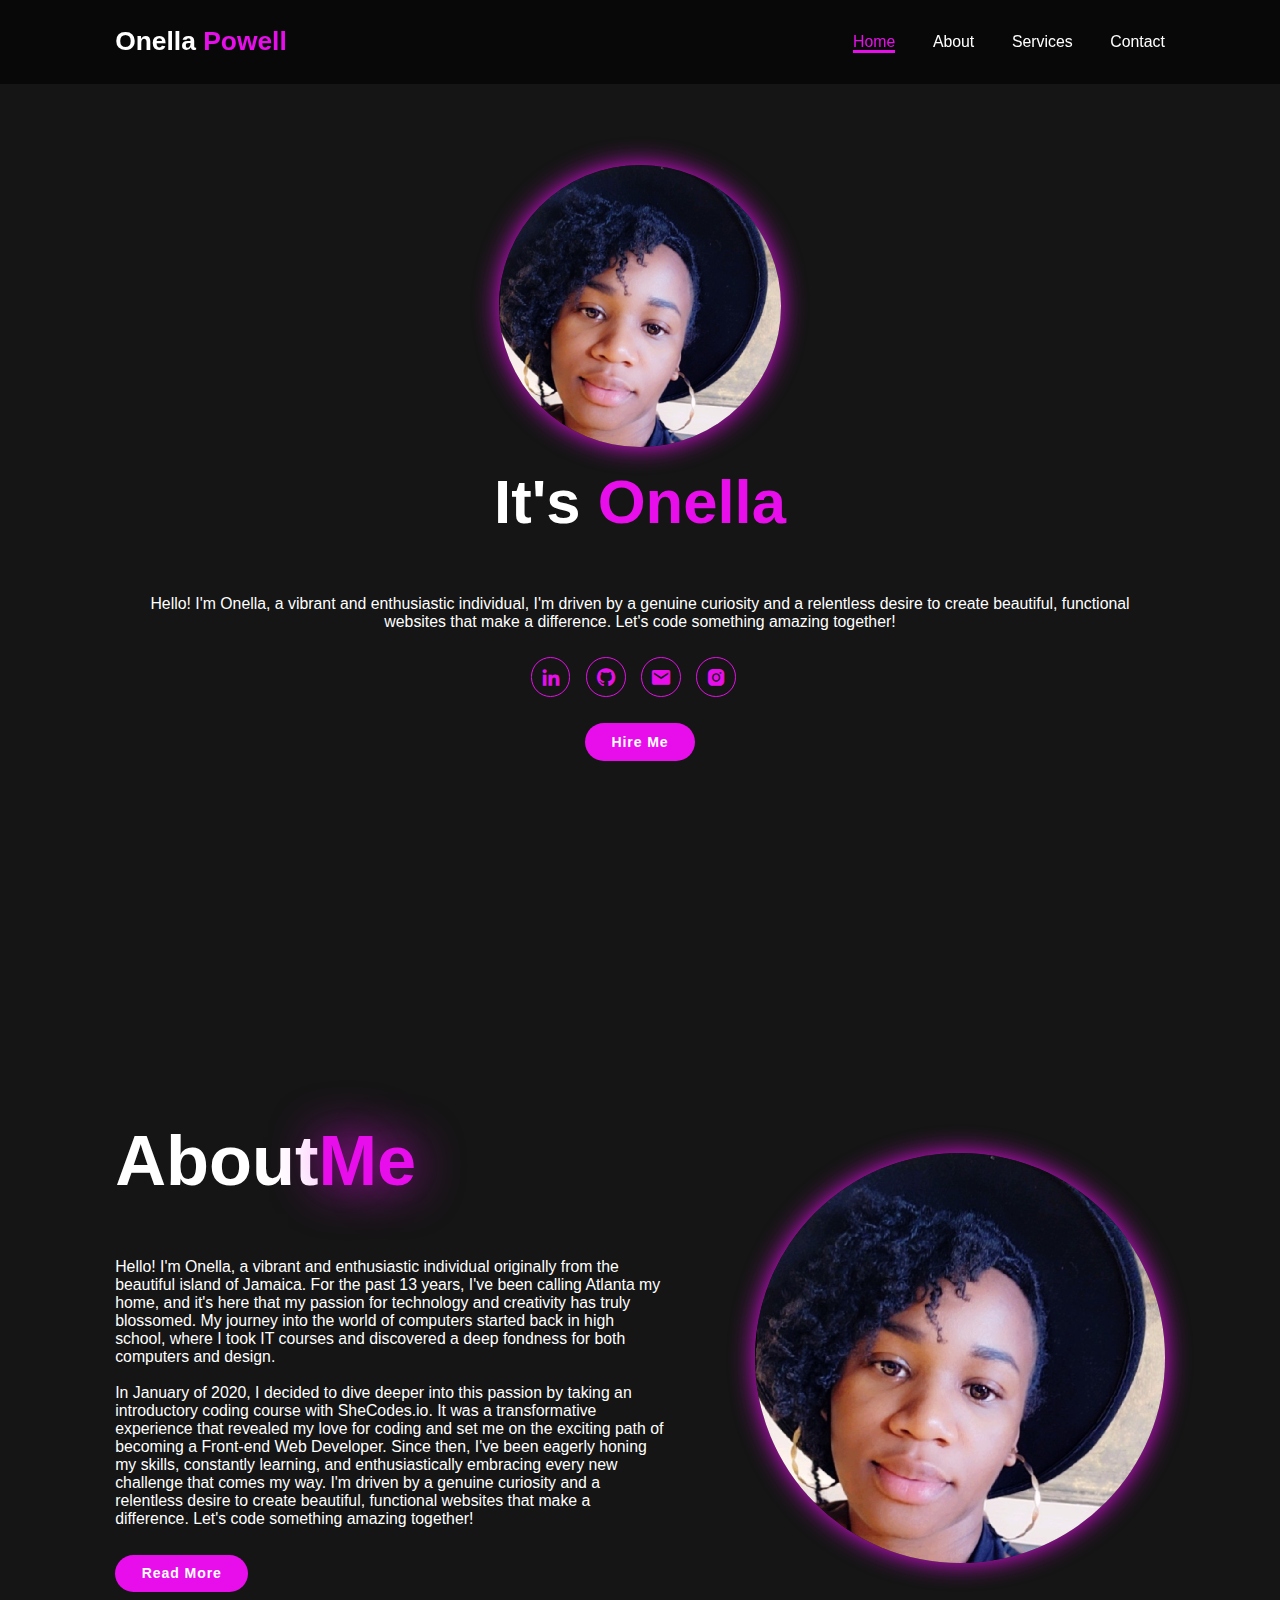
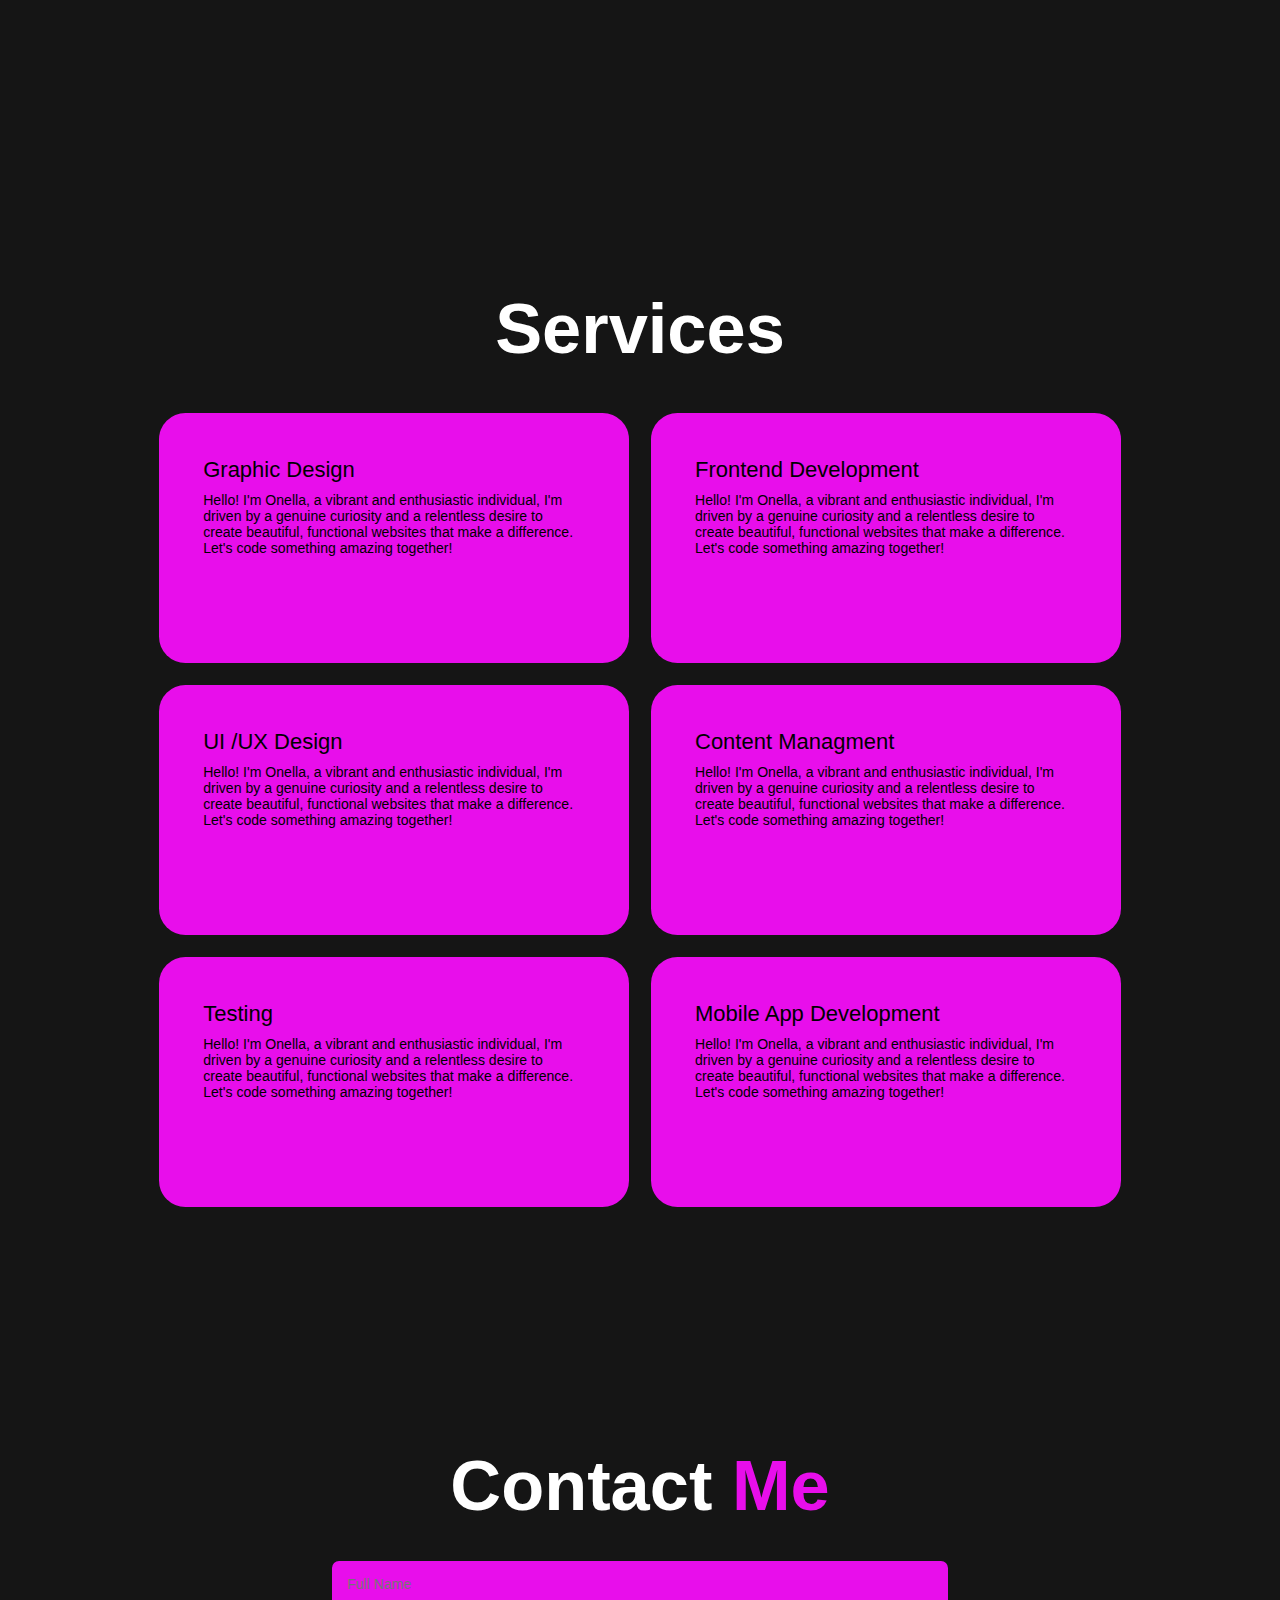
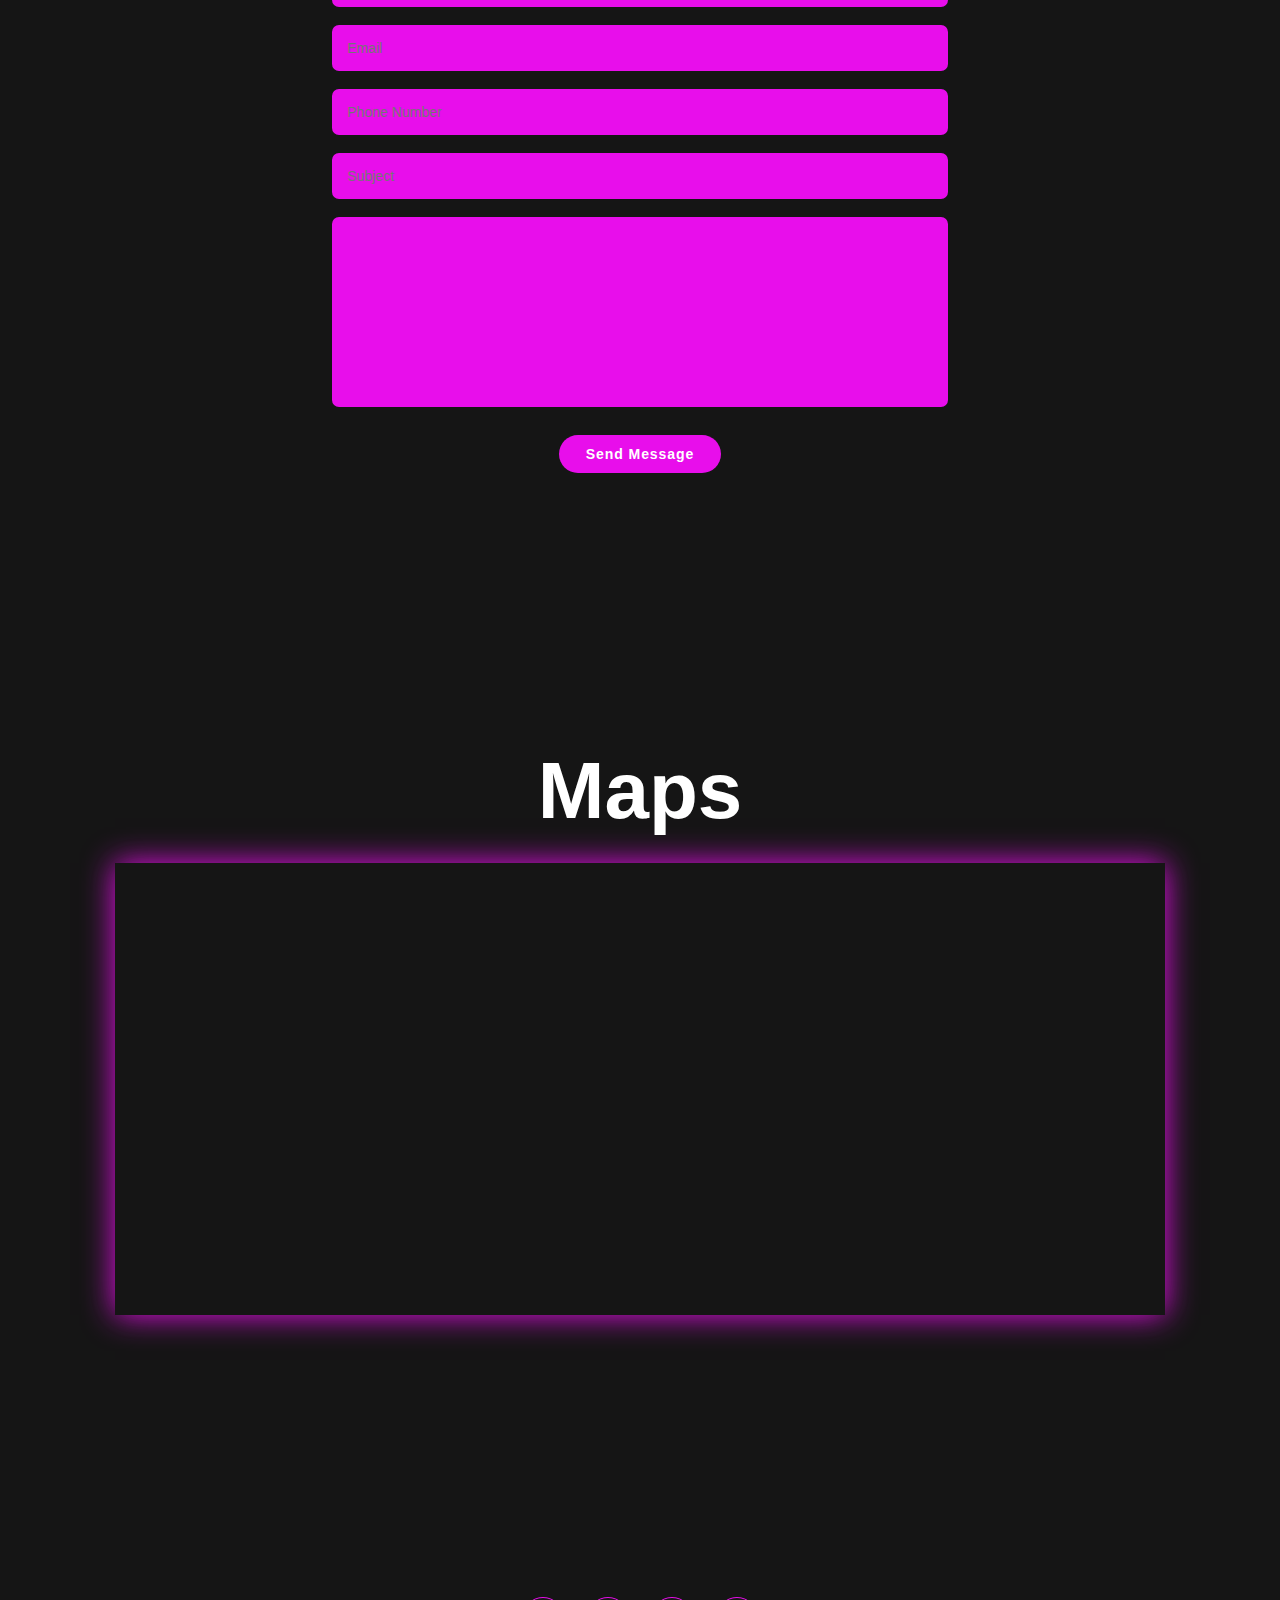
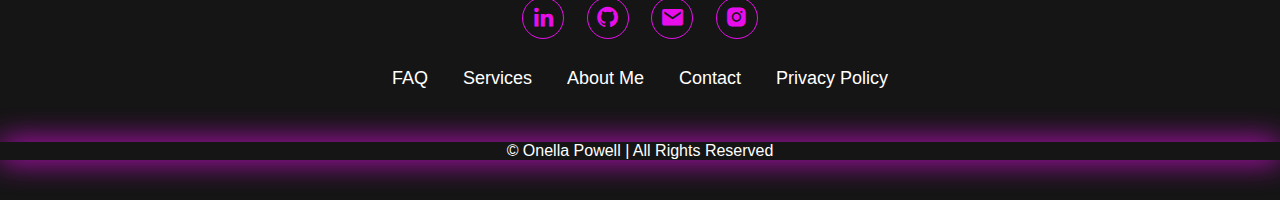
<file: index.html>
<!DOCTYPE html>
<html lang="en">
<head>
    <meta charset="UTF-8">
    <meta name="viewport" 
    content="width=device-width, initial-scale=1.0">
    <title>Personal Portfolio</title>
    <link rel="stylesheet" href="style.css">
    <link href='https://unpkg.com/boxicons@2.1.4/css/boxicons.min.css' rel='stylesheet'>
</head>
<body>
        <!--Header-->
    <header class="header">
        <a href="#home" class="logo">Onella <span>Powell</span></a>
        <i class="bx bx-menu" id="menu-icon"></i>

        <!--Navbar-->
        <nav class="navbar">
            <a href="#home" class="active">Home</a>
            <a href="#about">About</a>
            <a href="#services">Services</a>
            <a href="#contact">Contact</a>
        </nav>
    </header>
        <!--Home Page-->
    <section class="home" id="home">

        <div class="home-img">
            <img src="anelly.jpg" alt="">
        </div>

        <div class="home-content">
            <h1>It's <span>Onella</span></h1>
            <h3 class="text-animation">
                <!--I'm a--> <span></span>
            </h3>
            <p>Hello! I'm Onella, a vibrant and enthusiastic 
            individual, I'm driven by a genuine curiosity
            and a relentless desire to create beautiful, 
            functional websites that make a difference. 
            Let's code something amazing together!</p>
            
            <!--Socialmedia Icon-->
            <div class="social-icons">
                <a href="https://www.linkedin.com/in/onella-powell-webdev/" target="_blank"><i class='bx 
                bxl-linkedin'></i></a>
                <a href="https://github.com/Nelly-OP" target="_blank"><i class='bx 
                bxl-github'></i></a>
                <a href="#"><i class='bx 
                bxs-envelope'></i></i></i></a>
                <a href="#"><i class='bx 
                bxl-instagram-alt'></i></i></a>
            </div>
            
            <!--Hire Me Button-->
            <a href="#" class="btn">Hire Me</a>
        </div>
    </section>

            <!--About Me Section-->
    <section class="about" id="about">
        <div class="about-content">
            <h2 class="heading">About<span>Me</span></h2>
            <h3 class="text-animation">
                <span></span>
            </h3>
            <p>Hello! I'm Onella, a vibrant and enthusiastic individual 
            originally from the beautiful island of Jamaica. For the
            past 13 years, I've been calling Atlanta my home, and 
            it's here that my passion for technology and creativity 
            has truly blossomed. My journey into the world of computers 
            started back in high school, where I took IT courses and 
            discovered a deep fondness for both computers and design.<br>
            <br>In January of 2020, I decided to dive deeper into this passion 
            by taking an introductory coding course with SheCodes.io. It was a transformative experience that revealed my love for coding and 
            set me on the exciting path of becoming a Front-end Web Developer. 
            Since then, I've been eagerly honing my skills, constantly learning, 
            and enthusiastically embracing every new challenge that comes my way.
            I'm driven by a genuine curiosity and a relentless desire to create
            beautiful, functional websites that make a difference. Let's code 
            something amazing together!</p>
            <a href="#" class="btn">Read More</a>
        </div>
        <div class="about-img">
            <img src="anelly.jpg" alt="">
        </div>
    </section>

     <!--Services-->
     <section class="services" id="services">
        <h2 class="heading">Services</h2>

        <div class="services-container">

            <div class="service-box">
                <div class="service-info">
                    <h4>Graphic Design</h4>
                    <p>Hello! I'm Onella, a vibrant and enthusiastic 
                        individual, I'm driven by a genuine curiosity
                        and a relentless desire to create beautiful, 
                        functional websites that make a difference. 
                        Let's code something amazing together!</p>
                </div>
            </div>
            <div class="service-box">
                <div class="service-info">
                    <h4>Frontend Development</h4>
                    <p>Hello! I'm Onella, a vibrant and enthusiastic 
                        individual, I'm driven by a genuine curiosity
                        and a relentless desire to create beautiful, 
                        functional websites that make a difference. 
                        Let's code something amazing together!</p>
                </div>
            </div>
            <div class="service-box">
                <div class="service-info">
                    <h4>UI /UX Design</h4>
                    <p>Hello! I'm Onella, a vibrant and enthusiastic 
                        individual, I'm driven by a genuine curiosity
                        and a relentless desire to create beautiful, 
                        functional websites that make a difference. 
                        Let's code something amazing together!</p>
                </div>
            </div>
            <div class="service-box">
                <div class="service-info">
                    <h4>Content Managment</h4>
                    <p>Hello! I'm Onella, a vibrant and enthusiastic 
                        individual, I'm driven by a genuine curiosity
                        and a relentless desire to create beautiful, 
                        functional websites that make a difference. 
                        Let's code something amazing together!</p>
                </div>
            </div>
            <div class="service-box">
                <div class="service-info">
                    <h4>Testing</h4>
                    <p>Hello! I'm Onella, a vibrant and enthusiastic 
                        individual, I'm driven by a genuine curiosity
                        and a relentless desire to create beautiful, 
                        functional websites that make a difference. 
                        Let's code something amazing together!</p>
                </div>
            </div>
            <div class="service-box">
                <div class="service-info">
                    <h4>Mobile App Development</h4>
                    <p>Hello! I'm Onella, a vibrant and enthusiastic 
                        individual, I'm driven by a genuine curiosity
                        and a relentless desire to create beautiful, 
                        functional websites that make a difference. 
                        Let's code something amazing together!</p>
                </div>
            </div>

        </div>
     </section>
        <!--Contact Section-->
     <section class="contact" id="contact">

        <h2 class="heading">Contact <span>Me</span>
        </h2>

        <form action="#">

            <div class="input-box">
                <input type="text" placeholder="Full Name" 
                Name>
                <input type="email" 
                placeholder="Email">
            </div>
            <div class="input-box">
                <input type="number"
                placeholder="Phone Number">
                <input type="text"
                placeholder="Subject">
            </div>

            <textarea name="" id="" cols="30"
            rows="10" placeholder="Your Message">
            </textarea>
            <input type="submit" value="Send Message"
            class="btn">
         </form>
     </section>

        <!--Maps Section-->
        <section class="maps" id="maps">
            <h1>
                Maps
            </h1>
            <p id="glow">
                <iframe src="https://www.google.com/maps/embed?pb=!1m18!1m12!1m3!1d212270.96611108814!2d-84.58528630464495!3d33.767542950292835!2m3!1f0!2f0!3f0!3m2!1i1024!2i768!4f13.1!3m3!1m2!1s0x88f5045d6993098d%3A0x66fede2f990b630b!2sAtlanta%2C%20GA!5e0!3m2!1sen!2sus!4v1718218514546!5m2!1sen!2sus" 
                width="600" height="450" style="border:0;" allowfullscreen="" loading="lazy" referrerpolicy="no-referrer-when-downgrade"></iframe>
            </p>
        </section>

        <!--Footer Section-->
     <footer class="footer">

        <div class="social">
            <a href="https://www.linkedin.com/in/onella-powell-webdev/" target="_blank"><i class='bx 
            bxl-linkedin'></i></a>
            <a href="https://github.com/Nelly-OP" target="_blank"><i class='bx 
            bxl-github'></i></a>
            <a href="#"><i class='bx 
            bxs-envelope'></i></i></i></a>
            <a href="#"><i class='bx 
            bxl-instagram-alt'></i></i></a>
        </div>

        <ul class="list">
            <li>
                <a href="#">FAQ</a>
            </li>
            <li>
                <a href="#services">Services</a>
            </li>
            <li>
                <a href="#about">About Me</a>
            </li>
            <li>
                <a href="#contact">Contact</a>
            </li>
            <li>
                <a href="privacy.html">Privacy Policy</a>
            </li>
        </ul>
        <p class="copyright" id="glow">
            &copy; Onella Powell | All Rights Reserved
        </p>
     </footer>
    <script src="app.js"></script>
</body>
</html>
</file>
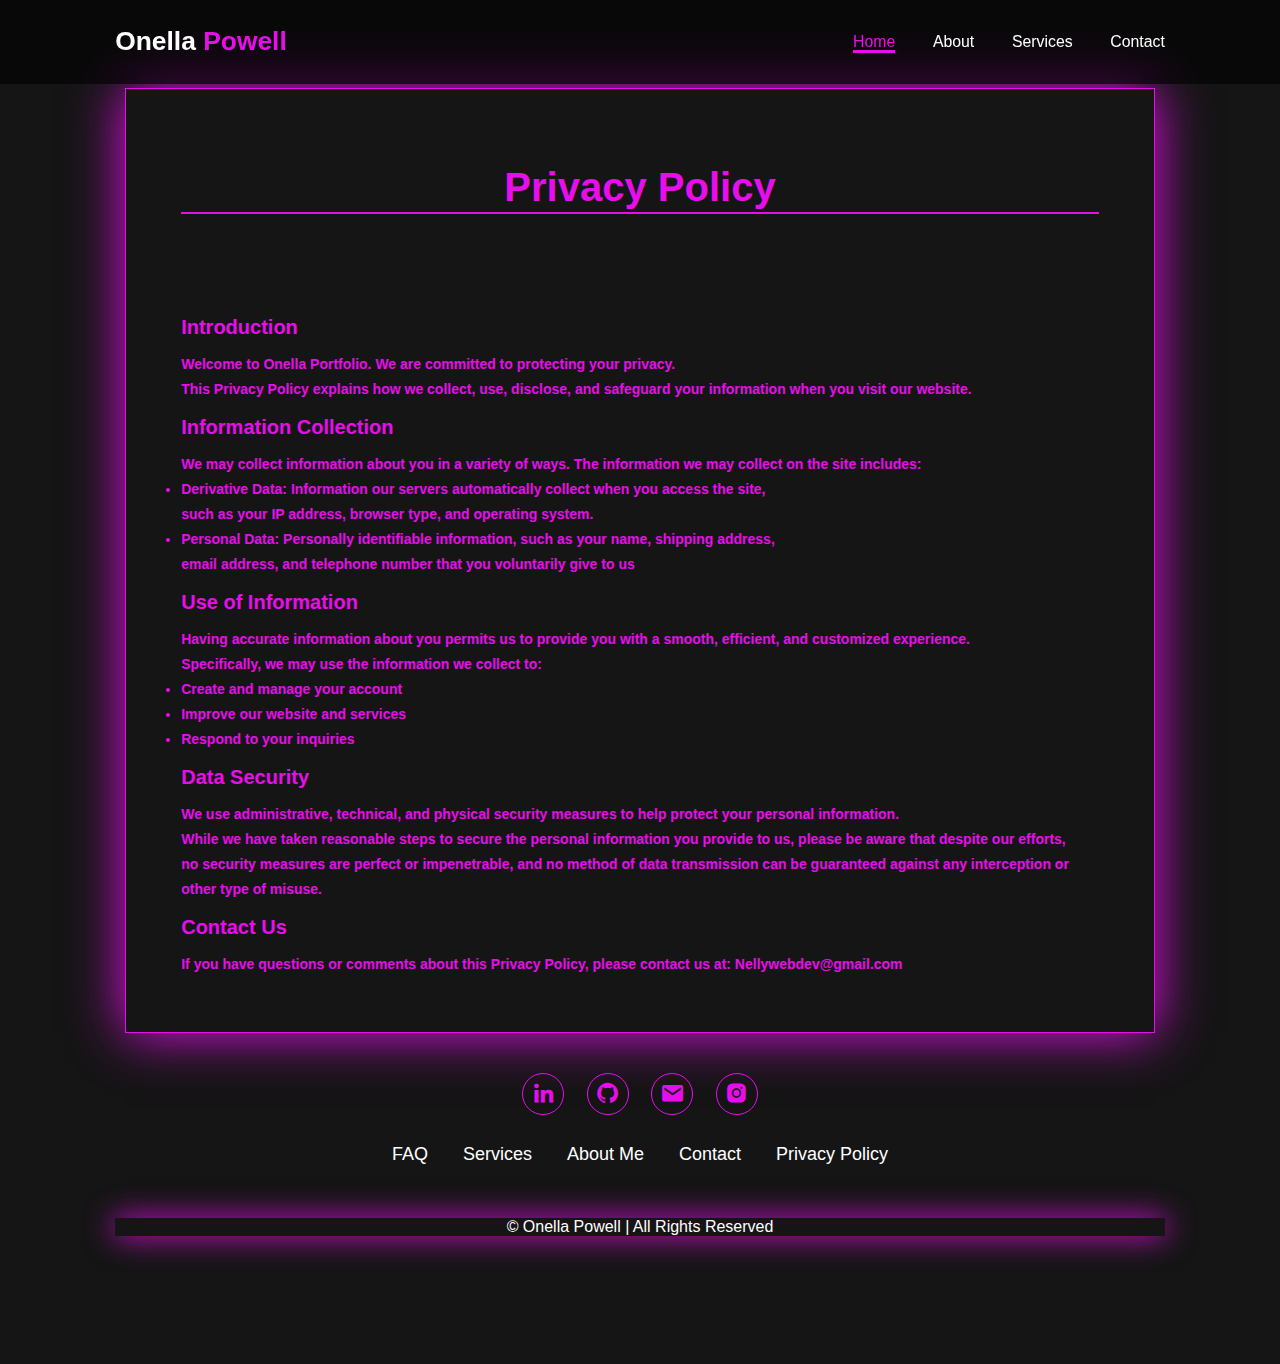
<file: privacy.html>
<!DOCTYPE html>
<html lang="en">
<head>
    <meta charset="UTF-8">
    <meta name="viewport" 
    content="width=device-width, initial-scale=1.0">
    <title>Personal Portfolio</title>
    <link rel="stylesheet" href="style.css">
    <link href='https://unpkg.com/boxicons@2.1.4/css/boxicons.min.css' rel='stylesheet'>
</head>
<body>
        <!--Header-->
    <header class="header">
        <a href="index.html" class="logo">Onella <span>Powell</span></a>
        <i class="bx bx-menu" id="menu-icon"></i>

        <!--Navbar-->
        <nav class="navbar">
            <a href="index.html" class="active">Home</a>
            <a href="index.html#about">About</a>
            <a href="index.html#services">Services</a>
            <a href="index.html#contact">Contact</a>
        </nav>
    </header>
    <!--Privacy Policy-->
    <section class="privacy" id="privacy">
        <div class="privacy_container" id="privacy_container">
        <p>
            <h1>Privacy Policy</h1>
            <h2>Introduction</h2>
            <h3>Welcome to Onella Portfolio. We are committed to protecting your privacy. <br>This Privacy Policy explains how we collect, use, disclose, and safeguard your information when you visit our website.<br></h3>
            <h2>Information Collection</h2>
            <h3>We may collect information about you in a variety of ways. The information we may collect on the site includes:
            <ul>
            <li>
                Derivative Data: Information our servers automatically collect when you access the site, <br>such as your IP address, browser type, and operating system.
            </li>
            <li>
                Personal Data: Personally identifiable information, such as your name, shipping address,<br> email address, and telephone number that you voluntarily give to us
            </li>
            </ul>
            </h3>
            <h2>Use of Information</h2>
            <h3>Having accurate information about you permits us to provide you with a smooth, efficient, and customized experience.<br> Specifically, we may use the information we collect to:
            <ul>
            <li>Create and manage your account</li>
            <li>Improve our website and services</li>
            <li>Respond to your inquiries</li>
            </ul> 
            </h3>
            <h2>Data Security</h2>
            <h3> We use administrative, technical, and physical security measures to help protect your personal information. <br>While we have taken reasonable steps to secure the personal information you provide to us, please be aware that despite our efforts,<br> no security measures are perfect or impenetrable, and no method of data transmission can be guaranteed against any interception or other type of misuse.</h3>
            <h2>Contact Us</h2>
            <h3>If you have questions or comments about this Privacy Policy, please contact us at: Nellywebdev@gmail.com</h3>
        </p>
    </div>
    <!--Footer Section-->
    <footer class="footer">

        <div class="social">
            <a href="https://www.linkedin.com/in/onella-powell-webdev/" target="_blank"><i class='bx 
            bxl-linkedin'></i></a>
            <a href="https://github.com/Nelly-OP" target="_blank"><i class='bx 
            bxl-github'></i></a>
            <a href="#"><i class='bx 
            bxs-envelope'></i></i></i></a>
            <a href="#"><i class='bx 
            bxl-instagram-alt'></i></i></a>
        </div>

        <ul class="list">
            <li>
                <a href="#">FAQ</a>
            </li>
            <li>
                <a href="index.html#services">Services</a>
            </li>
            <li>
                <a href="index.html#about">About Me</a>
            </li>
            <li>
                <a href="index.html#contact">Contact</a>
            </li>
            <li>
                <a href="privacy.html">Privacy Policy</a>
            </li>
        </ul>
        <p class="copyright" id="glow">
            &copy; Onella Powell | All Rights Reserved
        </p>
     </footer>
    </section>
</body>
</html>
</file>
<file: style.css>
* {
    margin:0;
    padding: 0;
    box-sizing: border-box;
    text-decoration: none;
    border: none;
    outline: none;
    scroll-behavior: smooth;
    font-family: "Poppins", sans-serif;
}
:root {
    background: black;
    background-color: #151515;
color: white;
color: rgb(232, 14, 235);
}
html {
    font-size: 62.5%;
    overflow-x: hidden;
}
body {
    background: #151515;
    color: white;
}
.header {
    position: fixed;
    top: 0;
    left: 0;
    width: 100%;
    padding: 3rem 9%;
    background: rgba(0, 0, 0, 0.6);
    backdrop-filter: blur(10px);
    display: flex;
    justify-content: space-between;
    align-items: center;
    z-index: 100;
}
.logo {
    font-size: 3rem;
    color: white;
    font-weight: 800;
    cursor: pointer;
    transition: 0.3 ease-in-out;
}
.logo:hover {
    transform: scale(1.1);
}
.navbar a {
    font-size: 1.8rem;
    color: white;
    margin-left: 4rem;
    font-weight: 500;
    transition: 0.3 ease-in-out;
    border-bottom: 3px solid transparent;
}
.navbar a:hover,
.navbar a.active{
    color: rgb(232, 14, 235);
    border-bottom: 3px solid rgb(232, 14, 235);
}
#menu-icon {
    font-size: 3.6rem;
    color: rgb(232, 14, 235);
    display: none;
}
section {
    min-height: 100vh;
    padding: 10rem 9% 10rem;
}
.home {
    display: flex;
    justify-content: center;
    align-items: center;
    flex-direction: column;
    gap: 1rem;
}
.home-content {
    display: flex;
    align-items: center;
    justify-content: center;
    flex-direction: column;
    text-align: center;
    margin-top: 3rem;
}
span{
    color: rgb(232, 14, 235);
}
.logo span{
    color: rgb(232, 14, 235);
}
.home-content h3{
    margin-bottom: 2rem;
    margin-top: 1rem;
    font-size: 3.5rem;
}
.home-content h1{
    font-size: 7rem;
    font-weight: 700;
    margin-top: 1.5rem;
    line-height: 1;
}
.home-img {
    border-radius: 50%;
}
.home-img img{
    position: relative;
    top: 3rem;
    width: 22vw;
    border-radius: 50%;
    box-shadow: 0 0 25px rgb(232, 14, 235);
    cursor: pointer;
    transition: 0.4s ease-in-out;
}
.home-img img:hover{
    box-shadow: 0 0 50px rgb(232, 14, 235),
                0 0 100px rgb(232, 14, 235);
}
.home-content p{
    font-size: 1.8rem;
    font-weight: 500;
    max-width: 1000px;
}
.social-icons a{
    display: inline-flex;
    justify-content: center;
    align-items: center;
    width: 4.5rem;
    height: 4.5rem;
    background: transparent;
    border: 0.2rem solid rgb(232, 14, 235);
    font-size: 2.5rem;
    border-radius: 50%;
    color: rgb(232, 14, 235);
    margin: 3rem 1.5rem 3rem 0;
    transition: 0.3s ease-in-out;
}
.social-icons a:hover {
    color: white;
    transform: scale(1.3)translateY(-5px);
    box-shadow: 0 0 25px rgb(232, 14, 235);
    background-color: rgb(232, 14, 235);
}
.btn {
    display: inline-block;
    padding: 1rem 2.8rem;
    background: rgb(232, 14, 235);
    border-radius: 4rem;
    font-size: 1.6rem;
    color: white;
    border: 2px solid transparent;
    letter-spacing: 0.1rem;
    font-weight: 600;
    transition: 0.3s ease-in-out;
    cursor: pointer;
}
.btn:hover {
    transform: scale(1.05);
    box-shadow: 0 0 25px rgb(232, 14, 235);
}
.text-animation {
    font-size: 34px;
    font-weight: 600;
    min-width: 280px;
}
.text-animation span{
    position: relative;
}
.text-animation span::before{
    content: 'Web Developer';
    color: rgb(232, 14, 235);
    animation: words 20s infinite;
}
.text-animation span::after{
    content: "";
    background-color: #151515;
    position: absolute;
    width: calc(100% + 8px);
    height: 100%;
    border-left: 3px solid #151515;
    right: -8px;
    animation: cursor 0.6s infinite, typing 20s steps(14) infinite;
}
@keyframes cursor{
    to{
        border-left: 2px solid rgb(232, 14, 235);
    }
}
@keyframes words{
    0%,
    20%{
        content: "Web Developer";
    }
    21%,
    40%{
        content: "Graphic Designer";
    }
    41%,
    60%{
        content: "UI / UX Designer";
    }
    61%,
    80%{
        content: "Content Manager";
    }
    81%,
    100%{
        content: "Software Tester";
    }
}
@keyframes typing{
    10%,
    15%,
    30%,
    35%,
    50%,
    55%,
    70%,
    75%,
    90%,
    95% {
        width: 0;
    }
    5%,
    20%,
    25%,
    40%,
    45%,
    60%,
    65%,
    80%,
    85% {
        width: calc(100% + 8px);
    }
}
.about{
    display: flex;
    justify-content: center;
    align-items: center;
    gap: 10rem;
    background: #151515;
    color: white;
}
.about h2 span{
    color: rgb(232, 14, 235);
    text-shadow: 0 0 50px rgb(232, 14, 235);
}
.about-img{
    border-radius: 50%;
}
.about-img img{
    position: relative;
    width: 32vw;
    border-radius: 50%;
    box-shadow: 0 0 25px rgb(232, 14, 235);
    top: 1rem;
    cursor: pointer;
    transition: 0.4s ease-in-out;
}
.about-img img:hover{
    box-shadow: 0 0 50px rgb(232, 14, 235),
                0 0 100px rgb(232, 14, 235);
}
.heading{
    text-align: center;
    font-size: 8rem;
}
.about-content h2{
    text-align: left;
    line-height: 1.5;
}
.about-content h3{
    font-size: 2.6rem;
}
.about-content p{
    font-size: 1.8rem;
    margin: 2rem 0 3rem;
}
.about-content .text-animation span::before{
    content: 'Web Developer';
    color: rgb(232, 14, 235);
    animation: words 20s infinite;
}
.about-content .text-animation span::after{
    content: "";
    background-color: #151515;
    position: absolute;
    width: calc(100% + 8px);
    height: 100%;
    border-left: 3px solid #151515;
    right: -8px;
    animation: cursor 0.6s infinite, typing 20s steps(14) infinite;
}

::-webkit-scrollbar{
    width: 15px;
}
::-webkit-scrollbar-thumb{
    background-color: rgb(232, 14, 235);
    width: 50px;
}
.services{
    background-color: #151515;
    color: white;
}
.services h2{
    margin-bottom: 5rem;
    color: white;
}
.services-container{
    display: grid;
    grid-template-columns: repeat(3,1fr);
    align-items: center;
    gap: 2.5rem;
}
.service-box{
    background-color: rgb(232, 14, 235);
    color: black;
    height: 250px;
    border-radius: 3rem;
    cursor: pointer;
    transition: 0.3s ease-in-out;
}
.service-box:hover{
    background: white;
    color: rgb(232, 14, 235);
    transform: scale(1.03);
}
.service-box .service-info{
    display: flex;
    flex-direction: column;
    text-align: left;
    max-height: 200px;
    justify-content: center;
    align-items: baseline;
    padding: 5em;
}
.service-info h4{
    font-size: 2.5rem;
    font-weight: 500;
    margin-bottom: 1rem;
}
.service-info p{
    font-size: 1.6rem;
    font-weight: 400;
    max-height: 100px;
    margin: auto;
}
.contact{
    background-color:#151515;
}
.contact h2{
    margin-bottom: 3rem;
    color: white;
}
.contact form{
    max-width: 70rem;
    margin: 1rem auto;
    text-align: center;
    margin-bottom: 3rem;
}
.contact form .input-box{
    display:flex;
    justify-content: center;
    flex-wrap: wrap;
}
.contact form .input-box input,
.contact form textarea{
    width: 100%;
    padding: 1.5rem;
    font-size: 1.6rem;
    color: white;
    background:  rgb(232, 14, 235);
    border-radius: 0.8rem;
    border: 2px solid rgb(232, 14, 235);
    margin: 1rem 0;
    resize: none;
}
.contact form .btn{
    margin-top: 2rem;
}
.maps{
    text-align: center;
    background-color: #151515;
}
.maps h1{
    margin-bottom: 3rem;
    font-size: 80px;
    color: white;
}
#glow{
    box-shadow: 0 0 30px rgb(232, 14, 235);
    cursor: pointer; 
}
.footer{
    position: relative;
    bottom: 0;
    width: 100%;
    padding: 40px 0;
    background-color: transparent;
}
.footer .social{
    text-align: center;
    padding-bottom: 25px;
    color: rgb(232, 14, 235);
}
.footer .social a{
    font-size: 25px;
    color: rgb(232, 14, 235);
    width: 42px;
    height: 42px;
    line-height: 42px;
    display: inline-block;
    text-align: center;
    border-radius: 50%;
    margin: 0 10px;
    transition: 0.3s ease-in-out;
    border: 0.2rem solid rgb(232, 14, 235);
   
}
.footer .social a:hover{
    transform: scale(1.2)translateY(-10px);
    background-color: rgb(232, 14, 235);
    color: white;
    box-shadow: 0 0 25px rgb(232, 14, 235);
}
.footer ul{
    margin-top: 0;
    padding: 0;
    font-size: 18px;
    line-height: 1.6;
    margin-bottom: 0;
    text-align: center;
}
.footer ul li a{
    color: white;
    border-bottom: 3px solid transparent;
    transition: 0.3s ease-in-out;
}
.footer ul li a:hover{
    color: rgb(232, 14, 235);
    border-bottom: 3px solid rgb(232, 14, 235);
}
.footer ul li{
    display: inline-block;
    padding: 0 15px;
}
.footer .copyright{
    margin-top: 50px;
    text-align: center;
    font-size: 16px;
    color: white;
}
.privacy{
    text-align: left;
    margin:auto;
}
.privacy_container{
    color: rgb(232, 14, 235);
    line-height: 50px;
    display: inline-block;
    text-align: left;
    padding: 55px;
    border-radius: 0%;
    margin: 0 10px;
    border: 0.2rem solid rgb(232, 14, 235);
    box-shadow: 0 0 50px rgb(232, 14, 235);
    cursor: pointer; 
}
.privacy h1{
    text-align: center;
    border-bottom: 2px solid rgb(232, 14, 235);
    font-size: 40px;
    margin-top: 2rem;
    margin-bottom: 10rem;
}
.privacy h2{
    font-size: 20px;
}
.privacy h3{
    font-size: 14px;
    line-height: 25px;
}
@media(max-width: 1285px){
html{
    font-size: 55%;
}
.services-container{
    padding-bottom: 7rem;
    grid-template-columns: repeat(2,1fr);
    margin: 0 5rem; 
}
}
@media(max-width: 991px){
 header{
    padding: 2rem 3%;
 }   
 section{
    padding: 10rem 3% 2rem;
 }
 .services{
    padding-bottom: 7rem;
 }
 .footer{
    padding: 2rem 3%;
 }
}
@media(max-width:895px){
    #menu-icon{
        display: block;
    }
    .navbar{
        position:absolute;
        top: 100%;
        right: 0;
        width: 20%;
        padding: 1rem 3%;
        background: rgba(0, 0, 0, 0.6);
        backdrop-filter: blur(15px);
        border-bottom-left-radius: 1rem;
        border-left: 2px solid  rgb(232, 14, 235);
        border-bottom: 2px solid  rgb(232, 14, 235);
        display: none;
    }
    .navbar.active{
        display: block;
    }
    .navbar a{
        display: block;
        font-size: 2rem;
        margin: 3rem 0;
        color: white;
    }
    .home{
        flex-direction: column;
        margin: 5rem 4rem;
    }
    .home-content h3{
        font-size: 2.6rem;
    }
    .home-content h1{
        font-size: 8rem;
        margin-top: 3rem;
    }
    .home-content p{
        max-width: 600px;
        margin: auto;
    }
    .home-img img{
        width: 56vw;
        margin-top: -2rem;
    }
    .about{
        flex-direction: column-reverse;
    }
    .about-content{
        margin: 0 2rem 4rem;
    }
    .about img{
        width: 52vw;
        margin-top: 1rem;
        margin-bottom: 3rem;
    }
    .services h2{
        margin-bottom: 3rem;
    }
    .services-container{
        grid-template-columns: repeat(1,1fr);
    }
}
</file>
